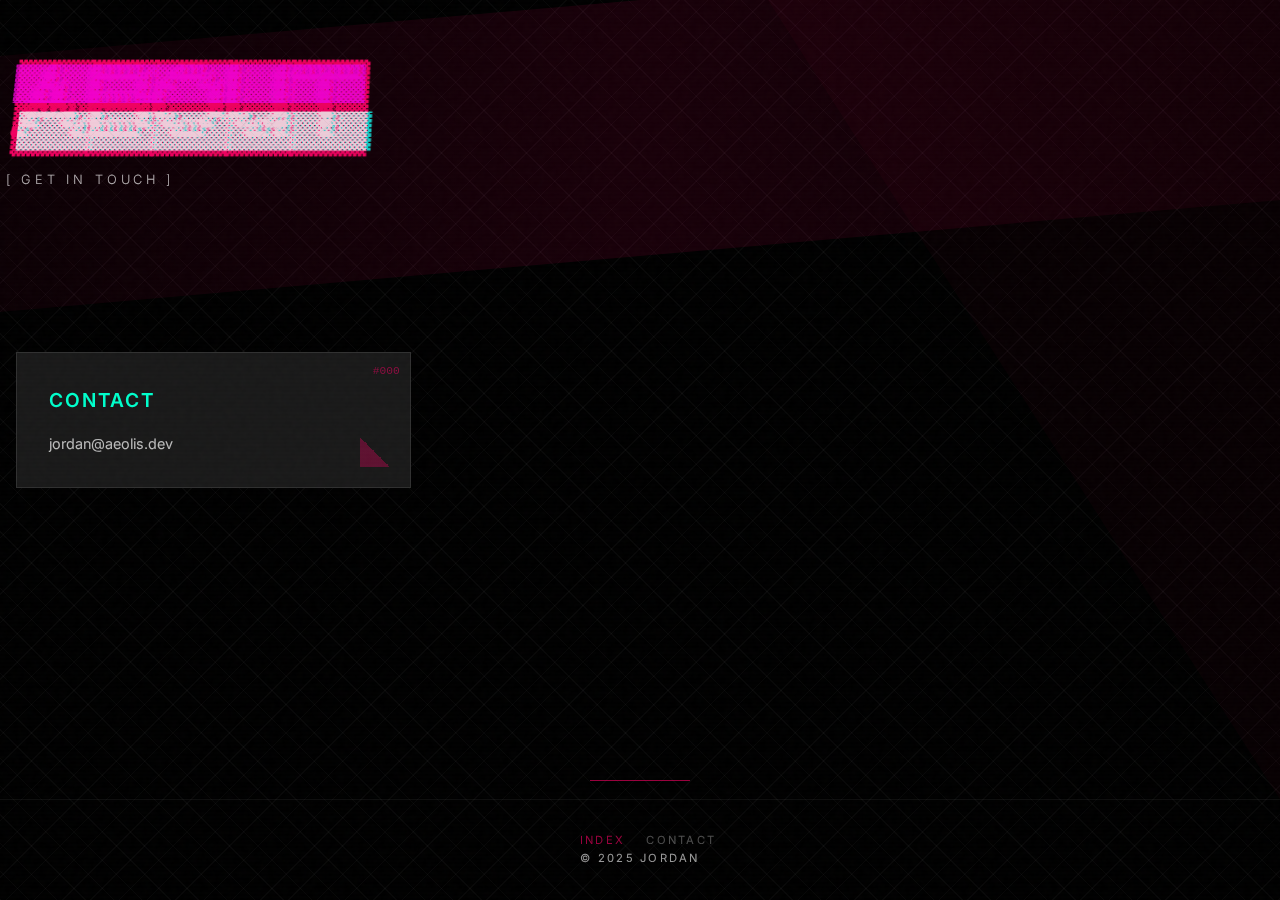
<file: contact.html>
<!DOCTYPE html>
<html lang="en">

<head>
  <meta charset="UTF-8" />
  <meta name="viewport" content="width=device-width, initial-scale=1.0" />
  <meta name="description" content="CONTACT" />
  <title>CONTACT</title>
  <link rel="preconnect" href="https://fonts.googleapis.com">
  <link rel="preconnect" href="https://fonts.gstatic.com" crossorigin>
  <link href="https://fonts.googleapis.com/css2?family=Inter:wght@300;500;700&display=swap" rel="stylesheet">
  <link rel="stylesheet" href="assets/css/styles.css">
</head>

<body>
  <div class="glitch-scanlines"></div>
  <div class="content">
    <div class="diagonal-box"></div>
    
    <header>
      <h1 data-text="ABOUT">ABOUT</h1>
      <h2><span class="local-glitch-text" data-text="Get in Touch">Get in Touch</span></h2>
    </header>

    <section class="section" id="contact">
      <div class="project-container">
        <div class="project">
          <div class="project-number">#000</div>
          <div class="project-title local-glitch-text" data-text="CONTACT">CONTACT</div>
          <div class="project-description">
            <a href="mailto:jordan@aeolis.dev" class="local-glitch-text" data-text="jordan@aeolis.dev" style="text-decoration: none; color: inherit;">jordan@aeolis.dev</a>
            <p id="phone-number-placeholder" class="local-glitch-text" data-text=""></p> 
          </div>
        </div>
      </div>
    </section>
  </div>

  <footer>
    <a href="index.html" data-text="INDEX" class="local-glitch-text">INDEX</a>
    <span data-text="CONTACT" class="local-glitch-text" style="opacity: 0.5; cursor: default;">CONTACT</span>
    <div data-text="© 2025 JORDAN" class="local-glitch-text">&copy; 2025 JORDAN</div>
  </footer>

  <script src="assets/js/config.js"></script>
  <script src="assets/js/main.js"></script>
</body>

</html>
</file>
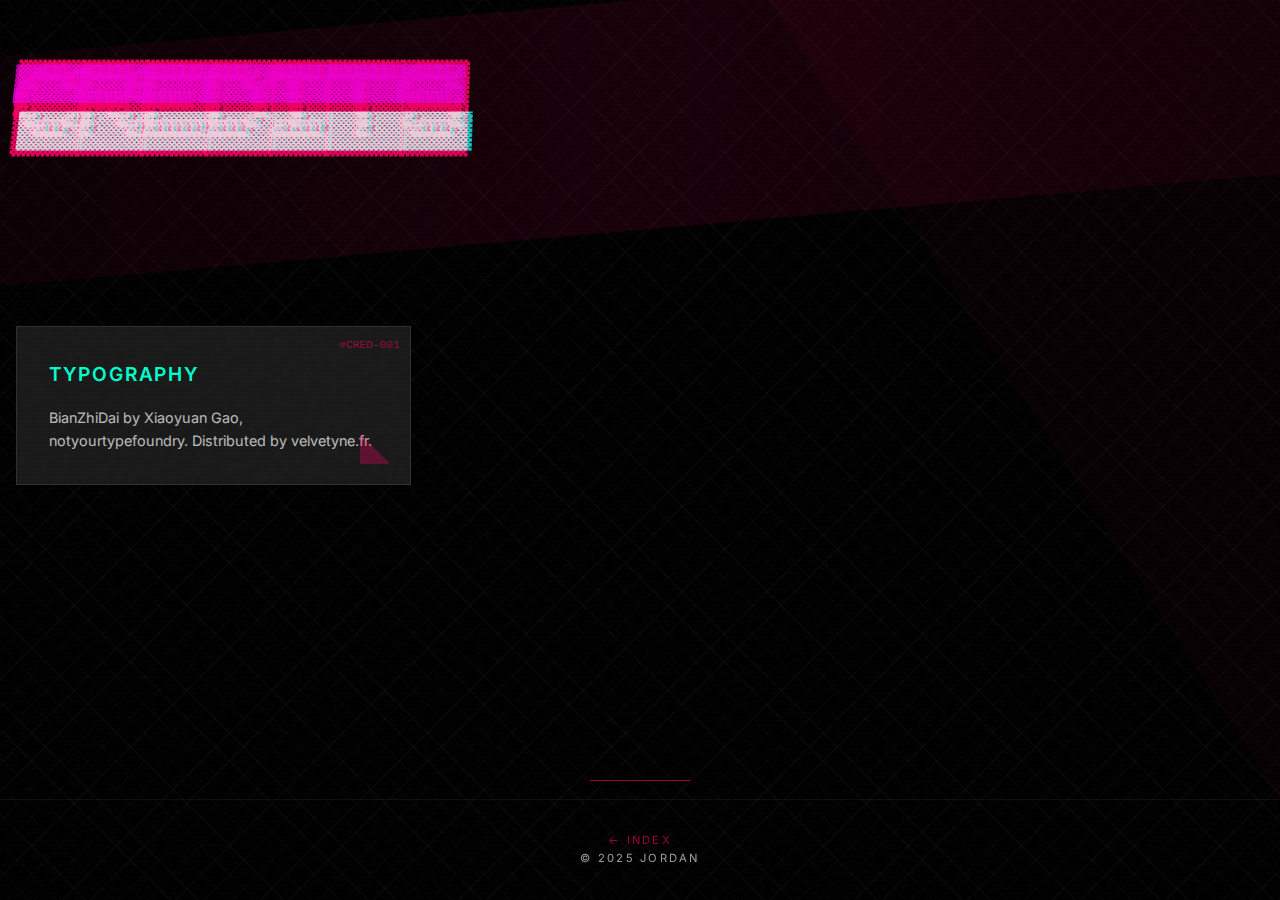
<file: credits.html>
<!DOCTYPE html>
<html lang="en">

<head>
  <meta charset="UTF-8" />
  <meta name="viewport" content="width=device-width, initial-scale=1.0" />
  <meta name="description" content="CREDITS | JORDAN" />
  <title>CREDITS</title>
  <link rel="preconnect" href="https://fonts.googleapis.com">
  <link rel="preconnect" href="https://fonts.gstatic.com" crossorigin>
  <link href="https://fonts.googleapis.com/css2?family=Inter:wght@300;500;700&display=swap" rel="stylesheet">
  <link rel="stylesheet" href="assets/css/styles.css">
</head>

<body>
  <div class="glitch-scanlines"></div>
  <div class="content">
    <div class="diagonal-box"></div>
    
    <header>
      <h1 data-text="CREDITS">CREDITS</h1>
    </header>

    <section class="section">
      <div class="project-container">
        <div class="project">
          <div class="project-number">#CRED-001</div>
          <div class="project-title local-glitch-text" data-text="Typography">Typography</div>
          <div class="project-description local-glitch-text" data-text="BianZhiDai by Xiaoyuan Gao, notyourtypefoundry. Distributed by velvetyne.fr.">
            BianZhiDai by Xiaoyuan Gao, notyourtypefoundry. Distributed by velvetyne.fr.
          </div>
        </div>
      </div>
    </section>
  </div>

  <footer>
    <a href="index.html" data-text="← index" class="local-glitch-text">← index</a>
    <div data-text="© 2025 JORDAN" class="local-glitch-text">&copy; 2025 JORDAN</div>
  </footer>

  <script src="assets/js/main.js"></script>
</body>

</html>
</file>
<file: assets/css/styles.css>
@font-face {
  font-family: 'BianZhiDai';
  src: url('../fonts/bianzhidai-Bubble.otf') format('opentype');
}

:root {
  --primary: #000000;
  --secondary: #1a1a1a;
  --accent: #ff0066;
  --accent2: #00ffcc;
  --text: #ffffff;
  --grid-angle: 45deg;
  --noise-opacity: 0.03;
  --glitch-intensity: 8px;
}

* {
  box-sizing: border-box;
  margin: 0;
  padding: 0;
  -webkit-font-smoothing: antialiased;
}

html, body {
  height: 100%;
  margin: 0;
}

body {
  min-height: 100vh;
  display: flex;
  flex-direction: column;
  font-family: 'Inter', sans-serif;
  background-color: var(--primary);
  color: var(--text);
  line-height: 1.6;
  overflow-x: hidden;
  position: relative;
}

body::before {
  content: '';
  position: fixed;
  top: 0;
  left: 0;
  width: 100%;
  height: 100%;
  background-image: 
    repeating-linear-gradient(
      var(--grid-angle),
      rgba(255, 255, 255, var(--noise-opacity)) 0px,
      rgba(255, 255, 255, var(--noise-opacity)) 1px,
      transparent 1px,
      transparent 20px
    ),
    repeating-linear-gradient(
      calc(var(--grid-angle) + 90deg),
      rgba(255, 255, 255, var(--noise-opacity)) 0px,
      rgba(255, 255, 255, var(--noise-opacity)) 1px,
      transparent 1px,
      transparent 20px
    );
  z-index: -1;
}

/* Noise overlay effect */
body::after {
  content: '';
  position: fixed;
  top: 0;
  left: 0;
  width: 100%;
  height: 100%;
  background-image: url("data:image/svg+xml,%3Csvg viewBox='0 0 200 200' xmlns='http://www.w3.org/2000/svg'%3E%3Cfilter id='noiseFilter'%3E%3CfeTurbulence type='fractalNoise' baseFrequency='0.65' numOctaves='3' stitchTiles='stitch'/%3E%3C/filter%3E%3Crect width='100%25' height='100%25' filter='url(%23noiseFilter)'/%3E%3C/svg%3E");
  opacity: 0.02;
  pointer-events: none;
  z-index: 100;
}

.content {
  flex: 1 0 auto;
  position: relative;
  padding: 0 1rem;
  max-width: 1400px;
  margin: 0 auto;
  width: 100%;
}

header {
  padding: 4rem 0;
  position: relative;
}

header::before {
  content: '';
  position: absolute;
  top: 0;
  left: -50%;
  width: 200%;
  height: 100%;
  background: linear-gradient(90deg, transparent 0%, var(--accent) 50%, transparent 100%);
  opacity: 0.1;
  transform: skewY(-5deg);
  z-index: -1;
}

.diagonal-box {
  position: absolute;
  top: 0;
  right: 0;
  width: 40%;
  height: 100%;
  background-color: var(--accent);
  clip-path: polygon(100% 0, 0 0, 100% 100%);
  opacity: 0.03;
  z-index: -1;
}

.angular-element {
  position: absolute;
  background-color: var(--accent2);
  z-index: -1;
}

.angular-element-1 {
  top: 20%;
  left: 10%;
  width: 100px;
  height: 10px;
  transform: rotate(var(--grid-angle));
}

.angular-element-2 {
  bottom: 30%;
  right: 20%;
  width: 150px;
  height: 15px;
  transform: rotate(calc(var(--grid-angle) * -1));
}

h1 {
  font-size: 6rem;
  color: var(--accent);
  font-family: 'BianZhiDai', sans-serif;
  text-transform: uppercase;
  letter-spacing: -0.03em;
  line-height: 0.9;
  margin-bottom: 1rem;
  position: relative;
  font-weight: 800;
  mix-blend-mode: difference;
  transform: perspective(500px) rotateX(5deg);
  animation: titleGlitch 3s infinite alternate;
}

/* Chromatic aberration glitch effect */
h1::before,
h1::after {
  content: attr(data-text);
  position: absolute;
  top: 0;
  left: 0;
  width: 100%;
  height: 100%;
  opacity: 0.8;
  mix-blend-mode: screen;
  pointer-events: none;
}

h1::before {
  color: #ff00de;
  left: calc(var(--glitch-intensity) * -0.5);
  animation: glitchLeft 4s infinite alternate;
  clip-path: polygon(0 0, 100% 0, 100% 45%, 0 45%);
}

h1::after {
  color: #00ffff;
  left: calc(var(--glitch-intensity) * 0.5);
  animation: glitchRight 4s infinite alternate;
  clip-path: polygon(0 55%, 100% 55%, 100% 100%, 0 100%);
}

h2 {
  font-weight: 300;
  color: var(--text);
  text-transform: uppercase;
  letter-spacing: 0.3em;
  font-size: 0.8rem;
  opacity: 0.7;
  margin-left: 5px;
  position: relative;
  display: inline-block;
}

h2::before {
  content: '[';
  position: absolute;
  left: -15px;
}

h2::after {
  content: ']';
  position: absolute;
  right: -15px;
}

.section {
  padding: 4rem 0;
  position: relative;
}

.section::before {
  content: '';
  position: absolute;
  left: -30px;
  top: 0;
}

.project-container {
  display: grid;
  grid-template-columns: repeat(auto-fill, minmax(300px, 1fr));
  gap: 2rem;
  margin-top: 2rem;
}

.project {
  position: relative;
  border: 1px solid rgba(255, 255, 255, 0.1);
  background: var(--secondary);
  padding: 2rem;
  transition: all 0.3s ease;
  overflow: hidden;
}

.project::before {
  content: '';
  position: absolute;
  top: 0;
  left: 0;
  width: 100%;
  height: 5px;
  background: var(--accent);
  transform: scaleX(0);
  transform-origin: left;
  transition: transform 0.3s ease;
}

.project:hover::before {
  transform: scaleX(1);
}

.project::after {
  content: '';
  position: absolute;
  bottom: 20px;
  right: 20px;
  width: 30px;
  height: 30px;
  background: linear-gradient(var(--grid-angle), var(--accent) 50%, transparent 50%);
  opacity: 0.3;
}

.project-number {
  position: absolute;
  top: 10px;
  right: 10px;
  font-size: 0.7rem;
  color: var(--accent);
  opacity: 0.5;
  font-family: monospace;
}

.project-title {
  font-size: 1.2rem;
  color: var(--accent2);
  position: relative;
  margin-bottom: 1rem;
  font-weight: 600;
  text-transform: uppercase;
  letter-spacing: 0.1em;
  display: inline-block;
}

.project-description {
  color: var(--text);
  opacity: 0.7;
  font-size: 0.9rem;
  position: relative;
}

footer {
  flex-shrink: 0;
  padding: 2rem;
  text-align: center;
  font-size: 0.7rem;
  color: var(--text);
  opacity: 0.6;
  letter-spacing: 0.2em;
  text-transform: uppercase;
  border-top: 1px solid rgba(255, 255, 255, 0.1);
  position: relative;
}

footer::before {
  content: '';
  position: absolute;
  top: -20px;
  left: 50%;
  transform: translateX(-50%);
  width: 100px;
  height: 1px;
  background: var(--accent);
}

footer a {
  color: var(--accent);
  text-decoration: none;
  position: relative;
  transition: all 0.3s ease;
  margin: 0 1rem;
}

footer a::after {
  content: '';
  position: absolute;
  bottom: -5px;
  left: 0;
  width: 100%;
  height: 1px;
  background: var(--accent);
  transform: scaleX(0);
  transform-origin: right;
  transition: transform 0.3s ease;
}

footer a:hover::after {
  transform: scaleX(1);
  transform-origin: left;
}

@media (max-width: 768px) {
  h1 {
    font-size: 4rem;
  }
  
  .project-container {
    grid-template-columns: 1fr;
  }
}

/* Utility classes */
.text-glitch {
  position: relative;
  animation: textShift 3s infinite alternate;
}

/* Glitch elements and scan lines */
.glitch-scanlines {
  position: fixed;
  top: 0;
  left: 0;
  width: 100%;
  height: 100%;
  background: linear-gradient(
    to bottom,
    transparent 50%,
    rgba(0, 0, 0, 0.02) 50%
  );
  background-size: 100% 4px;
  z-index: 999;
  pointer-events: none;
  opacity: 0.15;
}

/* Animations */
@keyframes titleGlitch {
  0% {
    text-shadow: -2px 2px 0 rgba(255, 0, 222, 0.6), 2px -2px 0 rgba(0, 255, 255, 0.6);
    transform: perspective(500px) rotateX(5deg) scale(1);
  }
  25% {
    text-shadow: -2px -2px 0 rgba(255, 0, 222, 0.6), 2px 2px 0 rgba(0, 255, 255, 0.6);
  }
  50% {
    text-shadow: 2px -2px 0 rgba(255, 0, 222, 0.6), -2px 2px 0 rgba(0, 255, 255, 0.6);
    transform: perspective(500px) rotateX(5deg) scale(1.01);
  }
  75% {
    text-shadow: 2px 2px 0 rgba(255, 0, 222, 0.6), -2px -2px 0 rgba(0, 255, 255, 0.6);
  }
  100% {
    text-shadow: -2px 2px 0 rgba(255, 0, 222, 0.6), 2px -2px 0 rgba(0, 255, 255, 0.6);
    transform: perspective(500px) rotateX(5deg) scale(1);
  }
}

@keyframes glitchLeft {
  0% {
    transform: translateX(0);
  }
  80% {
    transform: translateX(0);
  }
  85% {
    transform: translateX(-2px);
  }
  90% {
    transform: translateX(4px);
  }
  95% {
    transform: translateX(-2px);
  }
  100% {
    transform: translateX(0);
  }
}

@keyframes glitchRight {
  0% {
    transform: translateX(0);
  }
  80% {
    transform: translateX(0);
  }
  85% {
    transform: translateX(2px);
  }
  90% {
    transform: translateX(-4px);
  }
  95% {
    transform: translateX(2px);
  }
  100% {
    transform: translateX(0);
  }
}

@keyframes textShift {
  0% {
    transform: translateX(0);
  }
  10% {
    transform: translateX(-2px);
  }
  20% {
    transform: translateX(2px);
  }
  30% {
    transform: translateX(0);
  }
  100% {
    transform: translateX(0);
  }
}
</file>
